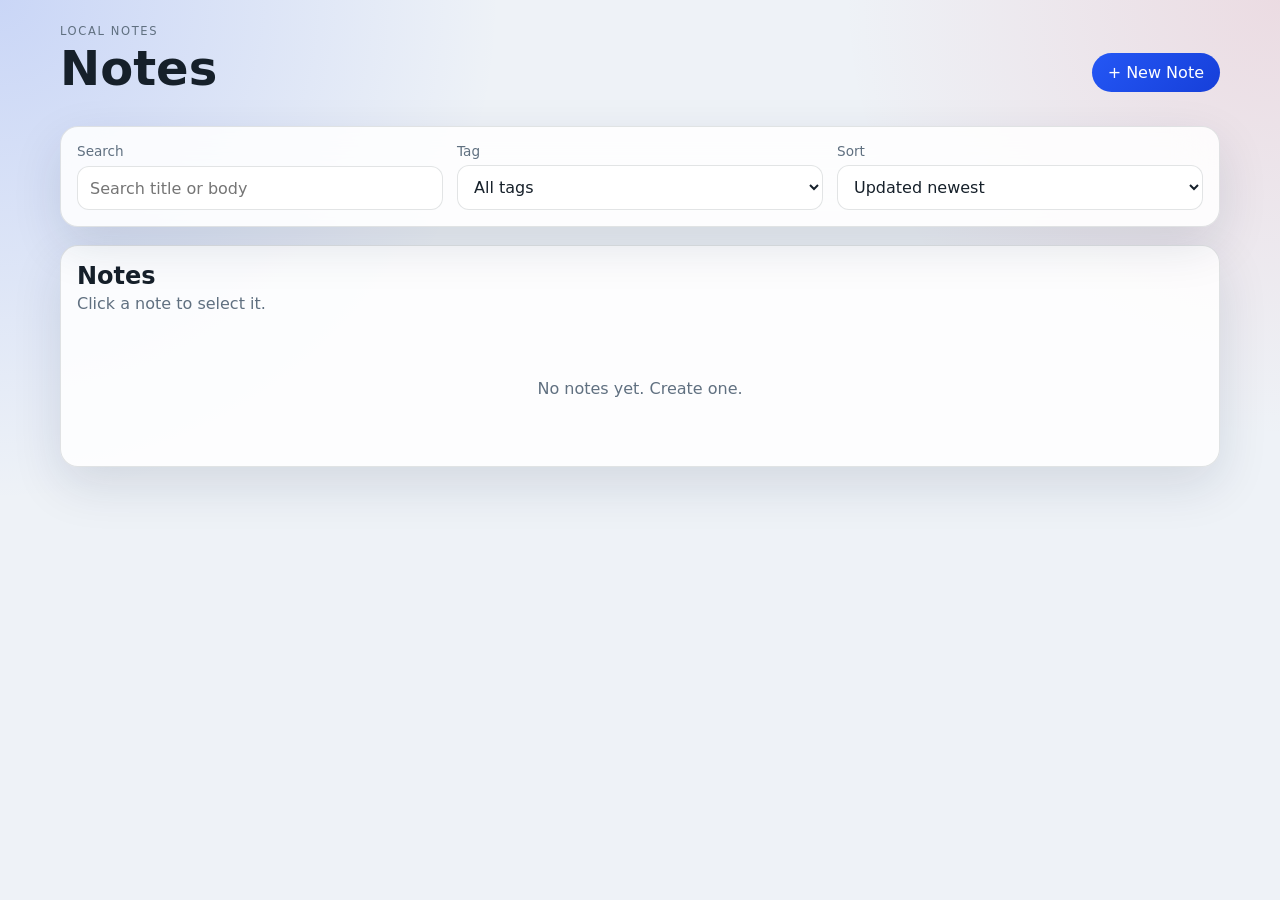
<file: docs/articles/can-ai-badger-reduce-local-coding-agent-token-usage/supporting-materials/raw/note-app-base/index.html>
<!DOCTYPE html>
<html lang="en">
<head>
  <meta charset="UTF-8">
  <meta name="viewport" content="width=device-width, initial-scale=1.0">
  <title>Notes App</title>
  <link rel="stylesheet" href="styles.css">
</head>
<body>
  <div class="app-shell">
    <header class="app-header">
      <div>
        <p class="eyebrow">Local Notes</p>
        <h1>Notes</h1>
      </div>
      <button id="addNoteBtn" class="btn btn-primary">+ New Note</button>
    </header>

    <section class="controls" aria-label="Note controls">
      <label class="control">
        <span>Search</span>
        <input type="text" id="searchInput" placeholder="Search title or body" aria-label="Search notes">
      </label>
      <label class="control">
        <span>Tag</span>
        <select id="tagFilter" aria-label="Filter notes by tag">
          <option value="all">All tags</option>
        </select>
      </label>
      <label class="control">
        <span>Sort</span>
        <select id="sortSelect" aria-label="Sort notes">
          <option value="updated-newest">Updated newest</option>
          <option value="updated-oldest">Updated oldest</option>
          <option value="title-az">Title A-Z</option>
        </select>
      </label>
    </section>

    <main class="app-main">
      <section class="notes-panel">
        <div class="panel-heading">
          <h2>Notes</h2>
          <p>Click a note to select it.</p>
        </div>
        <div id="notesContainer" class="notes-grid"></div>
      </section>
    </main>
  </div>

  <div id="noteModal" class="modal hidden" role="dialog" aria-labelledby="modalTitle" aria-modal="true">
    <div class="modal-backdrop"></div>
    <div class="modal-content">
      <div class="modal-header">
        <h2 id="modalTitle">New Note</h2>
        <button id="closeModalBtn" class="btn-close" aria-label="Close">&times;</button>
      </div>
      <div class="modal-body">
        <div class="field">
          <label for="noteTitle">Title</label>
          <input type="text" id="noteTitle" placeholder="Note title" maxlength="100">
        </div>
        <div class="field">
          <label for="noteTags">Tags</label>
          <input type="text" id="noteTags" placeholder="comma-separated tags">
        </div>
        <div class="field">
          <label for="noteBody">Body</label>
          <textarea id="noteBody" placeholder="Write your note here..." rows="6"></textarea>
        </div>
      </div>
      <div class="modal-footer">
        <button id="cancelBtn" class="btn btn-secondary">Cancel</button>
        <button id="saveBtn" class="btn btn-primary">Save</button>
      </div>
    </div>
  </div>

  <div id="deleteModal" class="modal hidden" role="dialog" aria-labelledby="deleteModalTitle" aria-modal="true">
    <div class="modal-backdrop"></div>
    <div class="modal-content modal-sm">
      <div class="modal-header">
        <h2 id="deleteModalTitle">Delete Note</h2>
      </div>
      <div class="modal-body">
        <p>Are you sure you want to delete this note?</p>
      </div>
      <div class="modal-footer">
        <button id="deleteCancelBtn" class="btn btn-secondary">Cancel</button>
        <button id="deleteConfirmBtn" class="btn btn-danger">Delete</button>
      </div>
    </div>
  </div>

  <script src="app.js"></script>
</body>
</html>
</file>
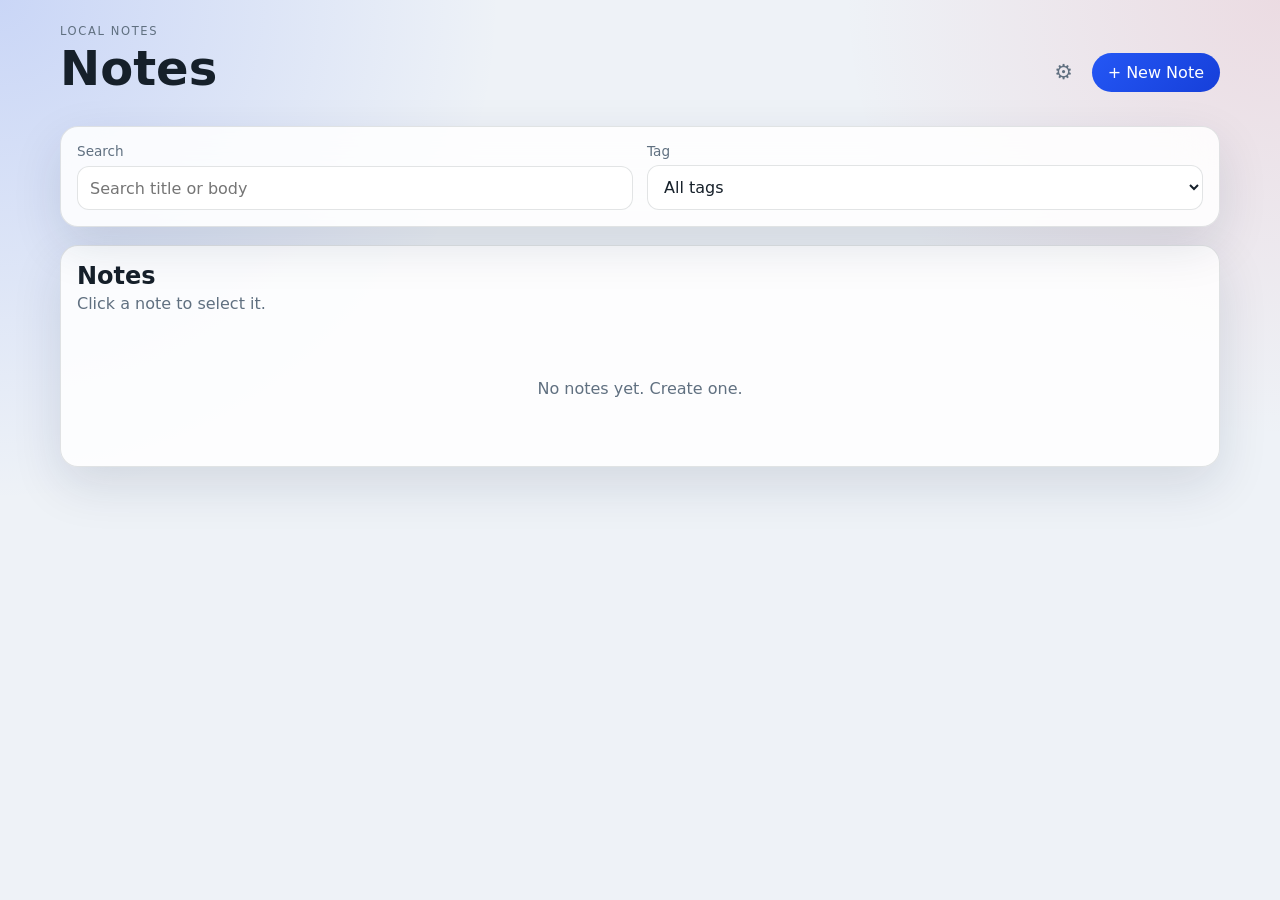
<file: docs/articles/can-ai-badger-reduce-local-coding-agent-token-usage/supporting-materials/raw/note-app-workflow-a/index.html>
<!DOCTYPE html>
<html lang="en">
<head>
  <meta charset="UTF-8">
  <meta name="viewport" content="width=device-width, initial-scale=1.0">
  <title>Notes App</title>
  <link rel="stylesheet" href="styles.css">
</head>
<body>
  <div class="app-shell">
    <header class="app-header">
      <div>
        <p class="eyebrow">Local Notes</p>
        <h1>Notes</h1>
      </div>
      <div class="header-actions">
        <button id="settingsBtn" class="btn-icon" aria-label="Settings" title="Settings">&#9881;</button>
        <button id="addNoteBtn" class="btn btn-primary">+ New Note</button>
      </div>
    </header>

    <section class="controls" aria-label="Note controls">
      <label class="control">
        <span>Search</span>
        <input type="text" id="searchInput" placeholder="Search title or body" aria-label="Search notes">
      </label>
      <label class="control">
        <span>Tag</span>
        <select id="tagFilter" aria-label="Filter notes by tag">
          <option value="all">All tags</option>
        </select>
      </label>
    </section>

    <main class="app-main">
      <section class="notes-panel">
        <div class="panel-heading">
          <h2>Notes</h2>
          <p>Click a note to select it.</p>
        </div>
        <div id="notesContainer" class="notes-grid"></div>
      </section>
    </main>
  </div>

  <div id="noteModal" class="modal hidden" role="dialog" aria-labelledby="modalTitle" aria-modal="true">
    <div class="modal-backdrop"></div>
    <div class="modal-content">
      <div class="modal-header">
        <h2 id="modalTitle">New Note</h2>
        <button id="closeModalBtn" class="btn-close" aria-label="Close">&times;</button>
      </div>
      <div class="modal-body">
        <div class="field">
          <label for="noteTitle">Title</label>
          <input type="text" id="noteTitle" placeholder="Note title" maxlength="100">
        </div>
        <div class="field">
          <label for="noteTags">Tags</label>
          <input type="text" id="noteTags" placeholder="comma-separated tags">
        </div>
        <div class="field">
          <label for="noteBody">Body</label>
          <textarea id="noteBody" placeholder="Write your note here..." rows="6"></textarea>
        </div>
      </div>
      <div class="modal-footer">
        <button id="cancelBtn" class="btn btn-secondary">Cancel</button>
        <button id="saveBtn" class="btn btn-primary">Save</button>
      </div>
    </div>
  </div>

  <div id="deleteModal" class="modal hidden" role="dialog" aria-labelledby="deleteModalTitle" aria-modal="true">
    <div class="modal-backdrop"></div>
    <div class="modal-content modal-sm">
      <div class="modal-header">
        <h2 id="deleteModalTitle">Delete Note</h2>
      </div>
      <div class="modal-body">
        <p>Are you sure you want to delete this note?</p>
      </div>
      <div class="modal-footer">
        <button id="deleteCancelBtn" class="btn btn-secondary">Cancel</button>
        <button id="deleteConfirmBtn" class="btn btn-danger">Delete</button>
      </div>
    </div>
  </div>

  <div id="settingsModal" class="modal hidden" role="dialog" aria-labelledby="settingsModalTitle" aria-modal="true">
    <div class="modal-backdrop"></div>
    <div class="modal-content modal-sm">
      <div class="modal-header">
        <h2 id="settingsModalTitle">Settings</h2>
        <button id="closeSettingsBtn" class="btn-close" aria-label="Close">&times;</button>
      </div>
      <div class="modal-body">
        <div class="settings-field">
          <label for="settingsTheme">Theme</label>
          <select id="settingsTheme">
            <option value="light">Light</option>
            <option value="dark">Dark</option>
            <option value="system">System</option>
          </select>
        </div>
        <div class="settings-field">
          <label for="settingsSort">Sort order</label>
          <select id="settingsSort">
            <option value="updated-newest">Updated newest</option>
            <option value="updated-oldest">Updated oldest</option>
            <option value="title-az">Title A-Z</option>
          </select>
        </div>
      </div>
    </div>
  </div>

  <script src="app.js"></script>
</body>
</html>
</file>
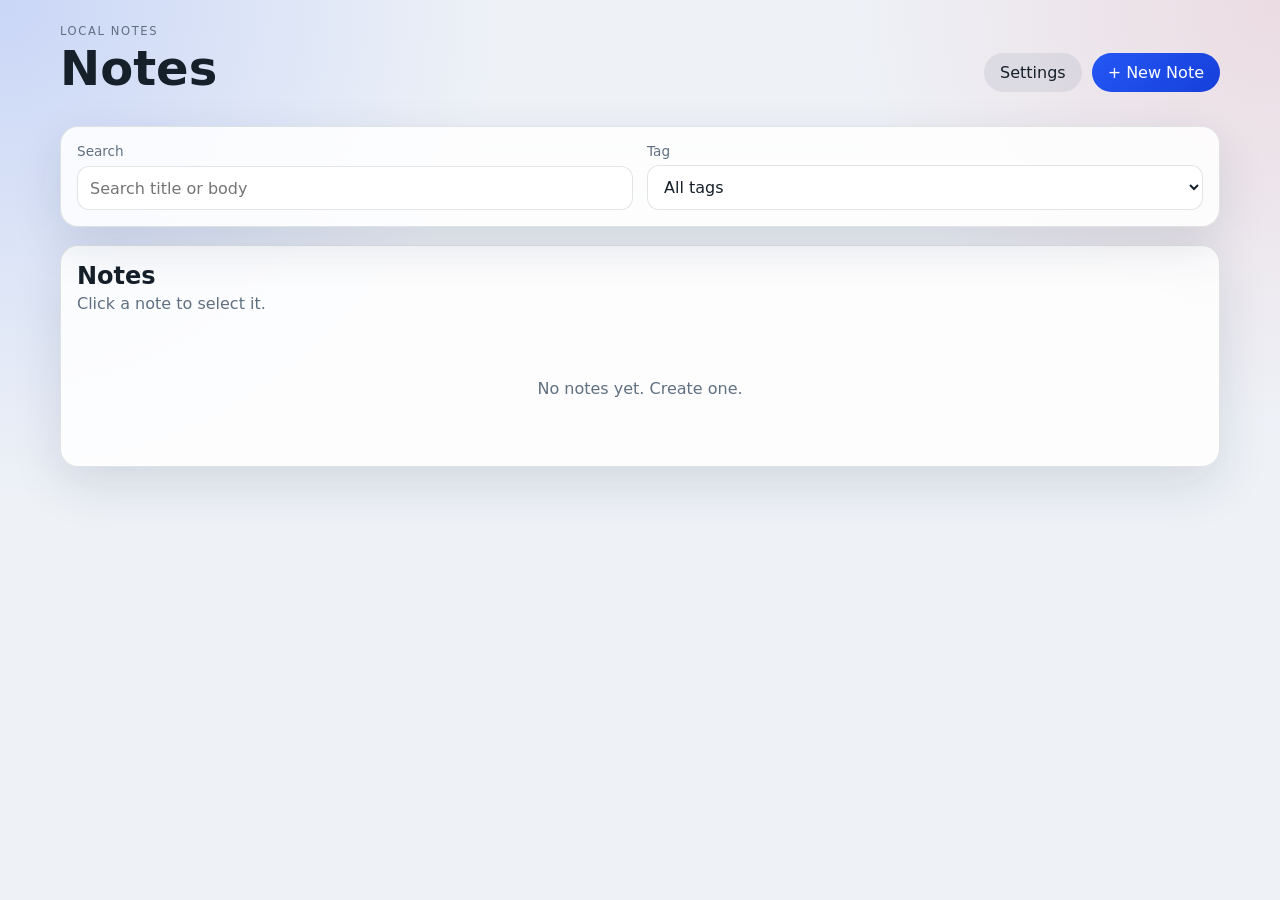
<file: docs/articles/can-ai-badger-reduce-local-coding-agent-token-usage/supporting-materials/raw/note-app-workflow-b/index.html>
<!DOCTYPE html>
<html lang="en">
<head>
  <meta charset="UTF-8">
  <meta name="viewport" content="width=device-width, initial-scale=1.0">
  <title>Notes App</title>
  <link rel="stylesheet" href="styles.css">
</head>
<body>
  <div class="app-shell">
    <header class="app-header">
      <div>
        <p class="eyebrow">Local Notes</p>
        <h1>Notes</h1>
      </div>
      <div class="header-actions">
        <button id="settingsBtn" class="btn btn-secondary" aria-haspopup="dialog" aria-controls="settingsModal">Settings</button>
        <button id="addNoteBtn" class="btn btn-primary">+ New Note</button>
      </div>
    </header>

    <section class="controls" aria-label="Note controls">
      <label class="control">
        <span>Search</span>
        <input type="text" id="searchInput" placeholder="Search title or body" aria-label="Search notes">
      </label>
      <label class="control">
        <span>Tag</span>
        <select id="tagFilter" aria-label="Filter notes by tag">
          <option value="all">All tags</option>
        </select>
      </label>
    </section>

    <main class="app-main">
      <section class="notes-panel">
        <div class="panel-heading">
          <h2>Notes</h2>
          <p>Click a note to select it.</p>
        </div>
        <div id="notesContainer" class="notes-grid"></div>
      </section>
    </main>
  </div>

  <div id="noteModal" class="modal hidden" role="dialog" aria-labelledby="modalTitle" aria-modal="true">
    <div class="modal-backdrop"></div>
    <div class="modal-content">
      <div class="modal-header">
        <h2 id="modalTitle">New Note</h2>
        <button id="closeModalBtn" class="btn-close" aria-label="Close">&times;</button>
      </div>
      <div class="modal-body">
        <div class="field">
          <label for="noteTitle">Title</label>
          <input type="text" id="noteTitle" placeholder="Note title" maxlength="100">
        </div>
        <div class="field">
          <label for="noteTags">Tags</label>
          <input type="text" id="noteTags" placeholder="comma-separated tags">
        </div>
        <div class="field">
          <label for="noteBody">Body</label>
          <textarea id="noteBody" placeholder="Write your note here..." rows="6"></textarea>
        </div>
      </div>
      <div class="modal-footer">
        <button id="cancelBtn" class="btn btn-secondary">Cancel</button>
        <button id="saveBtn" class="btn btn-primary">Save</button>
      </div>
    </div>
  </div>

  <div id="settingsModal" class="modal hidden" role="dialog" aria-modal="true" aria-labelledby="settingsModalTitle">
    <div class="modal-backdrop"></div>
    <div class="modal-content modal-sm">
      <div class="modal-header">
        <h2 id="settingsModalTitle">Settings</h2>
        <button id="closeSettingsBtn" class="btn-close" aria-label="Close">&times;</button>
      </div>
      <div class="modal-body">
        <fieldset class="settings-group">
          <legend>Theme</legend>
          <div class="radio-options">
            <label class="radio-option">
              <input type="radio" name="theme" value="system" checked>
              System
            </label>
            <label class="radio-option">
              <input type="radio" name="theme" value="light">
              Light
            </label>
            <label class="radio-option">
              <input type="radio" name="theme" value="dark">
              Dark
            </label>
          </div>
        </fieldset>
        <div class="settings-group">
          <label for="settingsSortSelect">Sort notes</label>
          <select id="settingsSortSelect" class="settings-select">
            <option value="updated-newest">Updated newest</option>
            <option value="updated-oldest">Updated oldest</option>
            <option value="title-az">Title A-Z</option>
          </select>
        </div>
      </div>
    </div>
  </div>

  <div id="deleteModal" class="modal hidden" role="dialog" aria-labelledby="deleteModalTitle" aria-modal="true">
    <div class="modal-backdrop"></div>
    <div class="modal-content modal-sm">
      <div class="modal-header">
        <h2 id="deleteModalTitle">Delete Note</h2>
      </div>
      <div class="modal-body">
        <p>Are you sure you want to delete this note?</p>
      </div>
      <div class="modal-footer">
        <button id="deleteCancelBtn" class="btn btn-secondary">Cancel</button>
        <button id="deleteConfirmBtn" class="btn btn-danger">Delete</button>
      </div>
    </div>
  </div>

  <script src="app.js"></script>
</body>
</html>
</file>
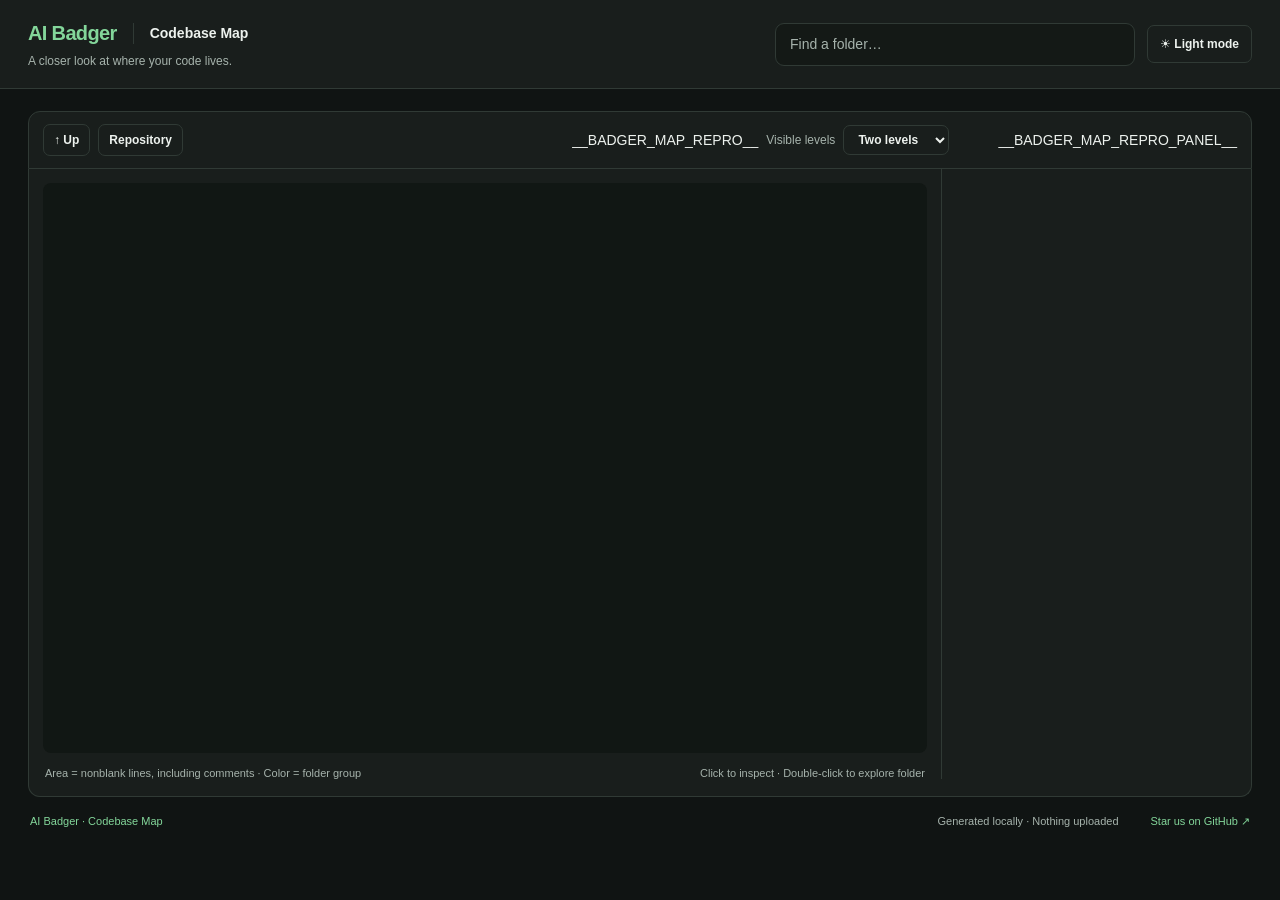
<file: internal/codemap/page.html>
<!doctype html>
<html lang="en" data-theme="dark">
<head>
<meta charset="utf-8">
<meta name="viewport" content="width=device-width, initial-scale=1">
<title>AI Badger · Codebase Map</title>
<style>
:root {
  color-scheme:dark;
  --font-ui: "Inter", "SF Pro Text", -apple-system, BlinkMacSystemFont, "Segoe UI", sans-serif;
  --font-heading: "Inter", "SF Pro Display", -apple-system, BlinkMacSystemFont, "Segoe UI", sans-serif;
  --font-code: "SFMono-Regular", Consolas, "Liberation Mono", monospace;
  --bg:#101413; --panel:#191e1c; --text:#edf2ee; --muted:#a6b3ac;
  --line:#303a35; --accent:#83d69a; --soft:#23372b; --input:#141916;
  --map:#111714; --tile-border:#111714; --tile-light:32%;
  --direct:#35483f; --direct-stripe:#3b4e45; --selection:#83e497;
  --button:#64c879; --button-text:#0c2011; --button-hover:#7bda8e;
  --language-light:64%;
  --shadow:#00000040; --tooltip:#222c25;
}
:root[data-theme="light"] {
  color-scheme:light;
  --bg:#f5f6f8; --panel:#fff; --text:#202b3b; --muted:#687587;
  --line:#e3e7ed; --accent:#226955; --soft:#edf5f1; --input:#f8f9fb;
  --map:#edf0f3; --tile-border:#fff; --tile-light:37%;
  --direct:#52675b; --direct-stripe:#586d61; --selection:#b8ffcc;
  --button:#286b57; --button-text:#fff; --button-hover:#1e5545;
  --language-light:43%;
  --shadow:#202b3b18; --tooltip:#202b3b;
}
* { box-sizing:border-box; }
html,body { margin:0; height:100%; }
body { background:var(--bg); color:var(--text); font:14px/1.5 var(--font-ui); -webkit-font-smoothing:antialiased; }
button,input,select { font:inherit; }
h1,h2,.brand { font-family:var(--font-heading); font-weight:650; }
::selection { background:var(--accent); color:var(--bg); }
#search::placeholder { color:var(--muted); opacity:1; }
.folder-path,.file-name,.child-name,.crumb { font-family:var(--font-code); }
.summary strong,.tile-lines,#repository-stats { font-variant-numeric:tabular-nums; }
.control,.focus-button,.crumb,.search-result,.child-row { transition:background-color 120ms ease,color 120ms ease,border-color 120ms ease; }
@media(prefers-reduced-motion:reduce) { *,*::before,*::after { transition:none !important; } }
button { cursor:pointer; }
button:disabled { opacity:.4; cursor:default; }
button:focus-visible,input:focus-visible,select:focus-visible,.tile:focus-visible { outline:3px solid var(--accent); outline-offset:3px; }
header { padding:18px 28px; display:flex; align-items:center; justify-content:space-between; gap:24px; background:var(--panel); border-bottom:1px solid var(--line); }
.brand { color:var(--accent); font-size:20px; font-weight:700; letter-spacing:-.65px; text-decoration:none; }
.brand:hover { text-decoration:underline; text-underline-offset:4px; }
.brand:focus-visible { outline:2px solid var(--accent); outline-offset:4px; border-radius:2px; }
.brand-line { display:flex; flex-wrap:wrap; align-items:center; gap:10px 16px; }
.feature-name { padding-left:16px; border-left:1px solid var(--line); font-size:14px; font-weight:550; color:var(--text); }
.page-footer { display:flex; flex-wrap:wrap; justify-content:space-between; gap:8px 20px; padding:16px 2px 0; font-size:11px; color:var(--muted); }
.footer-brand { color:var(--accent); }
.page-footer a { color:var(--accent); text-decoration:none; }
.page-footer a:hover { text-decoration:underline; text-underline-offset:3px; }
.page-footer a:focus-visible { outline:2px solid var(--accent); outline-offset:3px; }
.footer-links { display:flex; flex-wrap:wrap; align-items:center; gap:8px 16px; }
.subtitle { color:var(--muted); font-size:12px; margin-top:4px; }
.header-actions { display:flex; align-items:center; gap:12px; }
#theme-toggle { padding:9px 12px; }
.search { position:relative; width:min(360px,40vw); }
#search { width:100%; border:1px solid var(--line); border-radius:9px; padding:10px 14px; background:var(--input); color:var(--text); }
#search-results { position:absolute; top:48px; left:0; right:0; z-index:200; background:var(--panel); border:1px solid var(--line); border-radius:10px; box-shadow:0 12px 36px var(--shadow); max-height:320px; overflow:auto; }
#search-results:empty { display:none; }
.search-result { color:var(--text); display:block; width:100%; text-align:left; padding:10px 14px; border:0; background:var(--panel); overflow-wrap:anywhere; }
.search-result:hover { background:var(--soft); }
.search-result small { display:block; color:var(--muted); }
.workspace { padding:22px 28px 26px; }
.toolbar { display:flex; flex-wrap:wrap; align-items:center; gap:8px; padding:12px 14px; background:var(--panel); border:1px solid var(--line); border-radius:12px 12px 0 0; }
.control { font-size:12px; font-weight:550; border:1px solid var(--line); border-radius:7px; padding:6px 10px; color:var(--text); background:var(--panel); white-space:nowrap; }
.control:hover:enabled { background:var(--soft); }
#crumbs { display:flex; align-items:center; gap:4px; flex:1; min-width:0; overflow:auto; }
.crumb { font-size:12px; border:0; border-radius:5px; padding:5px 7px; color:var(--muted); background:transparent; white-space:nowrap; }
.crumb:hover,.crumb:last-child { color:var(--accent); background:var(--soft); }
.sep { color:var(--muted); }
#repository-stats { flex:0 1 auto; min-width:0; max-width:100%; color:var(--muted); white-space:normal; overflow-wrap:anywhere; margin-left:12px; padding-left:20px; border-left:1px solid var(--line); text-align:right; }
.repository-loc { display:block; color:var(--accent); line-height:1.15; }
.repository-loc strong { font-family:var(--font-heading); font-size:28px; font-weight:700; letter-spacing:-.8px; }
.repository-loc .loc-unit { font-size:12px; font-weight:650; letter-spacing:.06em; margin-left:5px; }
.repository-counts { display:block; margin-top:4px; font-size:11px; }
.depth-label { color:var(--muted); font-size:12px; white-space:nowrap; }
main { display:grid; grid-template-columns:minmax(0,1fr) 310px; background:var(--panel); border:1px solid var(--line); border-top:0; border-radius:0 0 12px 12px; overflow:hidden; }
#map-wrap { min-width:0; padding:14px; display:flex; flex-direction:column; }
#map { position:relative; width:100%; height:max(440px,calc(100vh - 330px)); overflow:hidden; background:var(--map); border-radius:8px; }
.leaf-view { height:100%; display:grid; justify-items:center; align-items:safe center; padding:28px; background:linear-gradient(145deg,var(--soft),var(--map)); overflow:auto; }
.file-row { display:grid; grid-template-columns:minmax(0,1fr) auto; gap:12px; padding:7px 0; border-bottom:1px solid var(--line); font-size:12px; }
.file-name { font-size:11px; line-height:1.7; overflow-wrap:anywhere; }
.file-count { color:var(--muted); font-size:11px; margin:10px 0; }
.file-list .control { margin:4px 0; }
.leaf-card { width:min(100%,440px); padding:28px; border:1px solid var(--line); border-radius:14px; background:var(--panel); box-shadow:0 8px 30px var(--shadow); }
.leaf-card h2 { margin:8px 0; font-size:28px; letter-spacing:-.7px; overflow-wrap:anywhere; }
.leaf-card p { color:var(--muted); font-size:13px; }
.leaf-card .control { margin-top:8px; }
.map-caption { display:flex; flex-wrap:wrap; gap:8px 20px; color:var(--muted); font-size:11px; padding:12px 2px 0; }
.map-caption[hidden] { display:none; }
.map-caption span:first-child { margin-right:auto; }
.tile { position:absolute; overflow:hidden; border:2px solid var(--tile-border); border-radius:4px; cursor:pointer; color:white; background:hsl(var(--tile-hue) 24% calc(var(--tile-light) - var(--tile-depth))); transition:filter 100ms ease; }
.tile:hover { filter:brightness(1.12); }
.tile:focus-visible { outline:3px solid var(--selection); outline-offset:-3px; }
.tile.depth-0 { border-radius:6px; }
.tile.parent > .tile-label { background:#00000016; }
.tile.selected { outline:3px solid var(--selection); outline-offset:-3px; }
.tile.direct { cursor:pointer; background:repeating-linear-gradient(135deg,var(--direct),var(--direct) 8px,var(--direct-stripe) 8px,var(--direct-stripe) 9px) !important; }
.tile-label { position:absolute; top:0; left:0; right:0; padding:6px 9px; pointer-events:none; overflow:hidden; }
.tile-name { display:block; font-family:var(--font-code); font-size:13px; line-height:18px; font-weight:600; white-space:nowrap; overflow:hidden; text-overflow:ellipsis; }
.tile-languages { display:flex; align-items:center; gap:4px; margin-top:3px; overflow:hidden; white-space:nowrap; }
.language-chip { display:block; min-width:0; padding:1px 5px; border-radius:4px; font-size:10px; line-height:16px; color:#f5f7f6; background:transparent; border:1px solid hsl(var(--language-hue) var(--language-saturation) 72% / .45); overflow:hidden; text-overflow:ellipsis; }
.language-more { flex-shrink:0; font-size:10px; line-height:18px; color:#ffffffcf; }
.tile-lines { display:block; color:#ffffffdf; font-size:11px; line-height:15px; }
.tile.spacious > .tile-label { padding:18px 20px; }
.tile.spacious .tile-name { font-size:18px; line-height:26px; }
.tile.spacious .tile-lines { margin-top:10px; font-size:14px; line-height:22px; white-space:normal; }
.tile-share { display:block; margin-top:3px; color:#ffffffdf; font-size:13px; line-height:20px; }
.tile.spacious .tile-languages { margin-top:12px; }
.tile.spacious .language-chip { font-size:12px; }
.tile.has-explore .tile-name { padding-right:72px; }
.tile-explore { position:absolute; z-index:2; padding:3px 5px; border:0; border-radius:3px; background:transparent; color:white; font:inherit; font-size:11px; line-height:18px; text-decoration:underline; text-underline-offset:3px; cursor:pointer; }
.tile-explore:hover { background:#ffffff18; }
.tile-explore:focus-visible { outline:2px solid var(--selection); outline-offset:1px; }
.tile.tiny .tile-label { display:none; }
#details { min-width:0; padding:22px; border-left:1px solid var(--line); max-height:max(490px,calc(100vh - 290px)); overflow:auto; }
.eyebrow { color:var(--muted); font-size:10px; font-weight:700; letter-spacing:1.4px; text-transform:uppercase; }
#details h2 { margin:7px 0 4px; font-size:22px; letter-spacing:-.6px; overflow-wrap:anywhere; }
.folder-path { font-size:11px; color:var(--muted); overflow-wrap:anywhere; margin-bottom:18px; }
.summary { display:grid; grid-template-columns:1fr 1fr; gap:10px; margin-bottom:12px; }
.summary div { border:0; border-radius:6px; padding:12px 0; background:transparent; color:var(--muted); font-size:11px; }
.summary strong { display:block; color:var(--text); font-size:24px; font-weight:600; letter-spacing:-.7px; }
.share { font-size:12px; color:var(--muted); margin:0 0 16px; }
.focus-button { width:100%; border:0; border-radius:8px; padding:10px; background:var(--button); color:var(--button-text); font-weight:600; }
.focus-button:hover:enabled { background:var(--button-hover); }
.section-title { margin:26px 0 10px; font-size:12px; font-weight:700; }
.stat-row { padding:8px 0; }
.stat-heading { display:flex; justify-content:space-between; gap:10px; font-size:12px; }
.stat-value,.child-value { color:var(--muted); font-variant-numeric:tabular-nums; white-space:nowrap; }
.bar { height:4px; background:var(--map); border-radius:4px; margin-top:7px; overflow:hidden; }
.bar span { display:block; height:100%; background:hsl(var(--language-hue, 160) var(--language-saturation, 0%) var(--language-light)); border-radius:4px; }
.child-row { display:grid; grid-template-columns:minmax(0,1fr) auto; gap:10px; width:100%; text-align:left; padding:10px 0; border:0; border-top:1px solid var(--line); background:transparent; color:var(--text); font-size:12px; }
.child-row:hover { color:var(--accent); background:var(--soft); }
.child-name { overflow:hidden; text-overflow:ellipsis; white-space:nowrap; }
.substat { display:block; color:var(--muted); font-size:11px; font-weight:400; }
#tooltip { position:fixed; z-index:100; display:none; max-width:320px; padding:10px 13px; border-radius:8px; color:white; background:var(--tooltip); box-shadow:0 5px 20px var(--shadow); pointer-events:none; font-size:12px; overflow-wrap:anywhere; }
.folder-heading { display:flex; align-items:center; gap:8px; }
.folder-heading h2 { min-width:0; }
.copy-path { display:inline-flex; align-items:center; justify-content:center; flex-shrink:0; width:30px; height:30px; padding:6px; border:0; background:transparent; color:var(--muted); }
.copy-path:hover { color:var(--accent); }
.copy-status:empty { display:none; }
.badger-help { margin-top:20px; border-top:1px solid var(--line); padding-top:16px; font-size:12px; }
.badger-help summary { cursor:pointer; font-weight:600; }
.badger-help p,.badger-help ol { color:var(--muted); }
.badger-help ol { padding-left:20px; }
.badger-help li { margin:6px 0; }
.badger-help a { color:var(--accent); }
.copy-fragment { margin:12px 0; }
.copy-fragment label { display:block; margin-bottom:6px; font-weight:600; }
.copy-fragment textarea,.copy-fallback { display:block; width:100%; resize:vertical; border:1px solid var(--line); border-radius:6px; padding:9px; background:var(--input); color:var(--text); font:12px/1.6 var(--font-code); margin-bottom:6px; }
.copy-status { color:var(--muted); font-size:11px; min-height:1.5em; margin-top:6px; }
summary:focus-visible,textarea:focus-visible { outline:3px solid var(--accent); outline-offset:3px; }
.empty { padding:12px; color:var(--muted); font-size:12px; }
@media(max-width:1100px) { .toolbar { flex-wrap:wrap; } #repository-stats { order:3; flex-basis:100%; margin:4px 0 0; padding:12px 0 0; border-left:0; border-top:1px solid var(--line); text-align:left; } }
@media(max-width:900px) { header { padding:16px; } .workspace { padding:16px; } main { grid-template-columns:minmax(0,1fr) 270px; } .depth-label { display:none; } }
@media(max-width:680px) { header { align-items:stretch; flex-direction:column; gap:12px; } .header-actions { gap:8px; } .search { width:auto; flex:1; min-width:0; } .toolbar { flex-wrap:wrap; } #crumbs { order:2; flex-basis:100%; } main { grid-template-columns:1fr; } #map { height:55vh; min-height:320px; } #details { border-left:0; border-top:1px solid var(--line); max-height:none; } }
.regeneration-toggle { flex:0 0 auto; padding-left:5px; }
#regeneration-arrow { display:inline-block; width:12px; margin-right:4px; font-size:18px; line-height:1; vertical-align:middle; text-align:center; }
.exclusion-notice { display:inline-flex; align-items:center; justify-content:center; width:14px; height:14px; margin-right:5px; border:1px solid currentColor; border-radius:50%; font-size:10px; font-weight:700; }
.regeneration-panel { order:4; flex:1 0 100%; min-width:0; padding-top:10px; border-top:1px solid var(--line); font-size:12px; }
.regeneration-panel p { color:var(--muted); }
.regeneration-panel textarea { width:100%; min-height:72px; margin:8px 0; }
</style>
</head>
<body>
<header>
  <div><div class="brand-line"><a class="brand" href="https://pvrlabs.xyz/aibadger" target="_blank" rel="noopener noreferrer">AI Badger</a><div class="feature-name">Codebase Map</div></div><div class="subtitle">A closer look at where your code lives.</div></div>
  <div class="header-actions"><div class="search"><input id="search" type="search" placeholder="Find a folder…" aria-label="Find a folder" autocomplete="off" aria-controls="search-results"><div id="search-results" aria-label="Matching folders"></div></div><button id="theme-toggle" class="control" type="button" aria-label="Switch to light mode">☀ Light mode</button></div>
</header>
<div class="workspace">
  <div class="toolbar">
    <button id="up" class="control" title="Go to parent folder">↑ Up</button>
    <button id="reset" class="control" title="Return to the repository root">Repository</button>
    <nav id="crumbs" aria-label="Focused directory"></nav>
    __BADGER_MAP_REPRO__
    <label class="depth-label" for="depth">Visible levels</label><select id="depth" class="control" aria-label="Visible levels"><option value="1">One level</option><option value="2" selected>Two levels</option><option value="4">Four levels</option></select>
    <div id="repository-stats" aria-label="Repository totals"></div>
    __BADGER_MAP_REPRO_PANEL__
  </div>
  <main>
    <section id="map-wrap"><div id="map" aria-label="Directory treemap"></div><div class="map-caption"><span id="area-caption">Area = nonblank lines, including comments · Color = folder group</span><span>Click to inspect · Double-click to explore folder</span></div></section>
    <aside id="details" aria-label="Folder details"></aside>
  </main>
  <footer class="page-footer"><span class="footer-brand"><a href="https://pvrlabs.xyz/aibadger" target="_blank" rel="noopener noreferrer">AI Badger</a> · Codebase Map</span><span class="footer-links"><span>Generated locally · Nothing uploaded</span><span id="generator-version"></span><a href="https://github.com/PVRLabs/aibadger" target="_blank" rel="noopener noreferrer">Star us on GitHub ↗</a></span></footer>
</div>
<div id="tooltip"></div>
<script id="map-data" type="application/json">__BADGER_MAP_DATA__</script>
<script>
(() => {
  "use strict";
  const themeToggle = document.getElementById("theme-toggle");
  themeToggle.addEventListener("click", () => {
    const isDark = document.documentElement.dataset.theme === "dark";
    document.documentElement.dataset.theme = isDark ? "light" : "dark";
    themeToggle.textContent = isDark ? "☾ Dark mode" : "☀ Light mode";
    themeToggle.setAttribute("aria-label", isDark ? "Switch to dark mode" : "Switch to light mode");
  });
  const root = JSON.parse(document.getElementById("map-data").textContent);
  const map = document.getElementById("map");
  const details = document.getElementById("details");
  const crumbs = document.getElementById("crumbs");
  const tooltip = document.getElementById("tooltip");
  const byPath = new Map();
  const parents = new Map();
  const visibleTiles = new Map();
  let focus = root;
  let selected = root;
  let resizeTimer;

  function index(node, parent) {
    byPath.set(node.path, node);
    if (parent) parents.set(node.path, parent);
    node.children.forEach(child => index(child, node));
  }
  index(root, null);

  function formatNumber(value) { return new Intl.NumberFormat().format(value); }
  function compactLOC(value) {
    return new Intl.NumberFormat("en", {notation: "compact", maximumFractionDigits: 1}).format(value);
  }
  function compact(value) {
    if (value >= 1000000) return (value / 1000000).toFixed(value >= 10000000 ? 0 : 1).replace(/\.0$/, "") + "m";
    if (value >= 1000) return (value / 1000).toFixed(value >= 10000 ? 0 : 1).replace(/\.0$/, "") + "k";
    return String(value);
  }
  function escapeHTML(value) {
    return String(value).replace(/[&<>"']/g, char => ({"&":"&amp;","<":"&lt;",">":"&gt;",'"':"&quot;","'":"&#39;"})[char]);
  }
  function hueFor(value) {
    let hash = 0;
    for (let i = 0; i < value.length; i++) hash = ((hash << 5) - hash + value.charCodeAt(i)) | 0;
    return [158, 204, 230, 270, 24, 185][Math.abs(hash) % 6];
  }

  // Anchor colors to repository branches so drilling down preserves identity.
  function branchHue(node) {
    let branch = node;
    while (parents.has(branch.path) && parents.get(branch.path) !== root) {
      branch = parents.get(branch.path);
    }
    const index = root.children.indexOf(branch);
    return index < 0 ? hueFor(node.path) : [158, 204, 270, 24, 185, 230][index % 6];
  }

  function directLanguages(node) {
    return node.directLanguages || {};
  }
  function languageNames(node) {
    return Object.entries(node.languages || {}).filter(([, stat]) => stat.lines > 0)
      .sort((a, b) => b[1].lines - a[1].lines || a[0].localeCompare(b[0])).map(([name]) => name);
  }
  function showTileLanguages(node, box) {
    return box.w >= 140 && box.h >= 76 && languageNames(node).length > 0;
  }
  function childItems(node) {
    const items = node.children.map(child => ({node: child, value: child.lines, direct: false}));
    if (node.directLines > 0) {
      items.push({
        node: {name: "Files in this folder", path: node.path + "::direct", lines: node.directLines, files: node.directFiles, owner: node, languages: directLanguages(node)},
        value: node.directLines,
        direct: true
      });
    }
    return items.filter(item => item.value > 0).sort((a, b) => b.value - a.value);
  }

  function worst(row, side) {
    if (!row.length) return Infinity;
    const sum = row.reduce((total, item) => total + item.area, 0);
    const max = Math.max(...row.map(item => item.area));
    const min = Math.min(...row.map(item => item.area));
    return Math.max((side * side * max) / (sum * sum), (sum * sum) / (side * side * min));
  }

  function squarify(items, box) {
    if (!items.length || box.w <= 0 || box.h <= 0) return [];
    const total = items.reduce((sum, item) => sum + item.value, 0);
    const scaled = items.map(item => ({...item, area: item.value / total * box.w * box.h}));
    const result = [];
    let remaining = scaled.slice();
    let x = box.x, y = box.y, w = box.w, h = box.h;

    while (remaining.length) {
      let row = [];
      const side = Math.min(w, h);
      while (remaining.length) {
        const candidate = row.concat(remaining[0]);
        if (row.length && worst(candidate, side) > worst(row, side)) break;
        row = candidate;
        remaining.shift();
      }
      const area = row.reduce((sum, item) => sum + item.area, 0);
      if (w >= h) {
        const rowWidth = h ? area / h : 0;
        let rowY = y;
        row.forEach(item => {
          const itemHeight = rowWidth ? item.area / rowWidth : 0;
          result.push({...item, box: {x, y: rowY, w: rowWidth, h: itemHeight}});
          rowY += itemHeight;
        });
        x += rowWidth;
        w -= rowWidth;
      } else {
        const rowHeight = w ? area / w : 0;
        let rowX = x;
        row.forEach(item => {
          const itemWidth = rowHeight ? item.area / rowHeight : 0;
          result.push({...item, box: {x: rowX, y, w: itemWidth, h: rowHeight}});
          rowX += itemWidth;
        });
        y += rowHeight;
        h -= rowHeight;
      }
    }
    return result;
  }

  function tileKey(node) {
    return JSON.stringify([node.owner ? node.owner.path : node.path, Boolean(node.owner)]);
  }
  function spaciousTileSummary(node) {
    return '<span class="tile-lines">' + formatNumber(node.lines) + ' nonblank lines · ' + formatNumber(node.files) + ' files</span>' +
      '<span class="tile-share">' + percent(node.lines, focus.lines) + ' of lines in this view</span>' + languageChips(node, true);
  }
  function makeTile(item, box, depth, hue) {
    const tile = document.createElement("div");
    tile.className = "tile depth-" + depth + (item.direct ? " direct" : "");
    if (tileKey(selected) === tileKey(item.node)) tile.classList.add("selected");
    if (box.w < 64 || box.h < 30) tile.classList.add("tiny");
    tile.style.left = box.x + "px";
    tile.style.top = box.y + "px";
    tile.style.width = Math.max(0, box.w) + "px";
    tile.style.height = Math.max(0, box.h) + "px";
    if (!item.direct) {
      tile.style.setProperty("--tile-hue", hue);
      tile.style.setProperty("--tile-depth", Math.min(9, depth * 3) + "%");
    }
    const spacious = depth === 0 && box.w >= 300 && box.h >= 200 &&
      (item.direct || item.node.children.length === 0);
    if (spacious) tile.classList.add("spacious");
    if (box.w >= 64 && box.h >= 30) {
      tile.innerHTML = '<div class="tile-label"><span class="tile-name">' + escapeHTML(item.node.name) + '</span>' + (spacious ? spaciousTileSummary(item.node) : (box.w >= 90 && box.h >= 48 ? '<span class="tile-lines">' + compact(item.node.lines) + ' lines</span>' : '') + (showTileLanguages(item.node, box) ? languageChips(item.node) : '')) + '</div>';
    }
    tile.addEventListener("mousemove", event => showTooltip(event, item.node));
    tile.addEventListener("mouseleave", hideTooltip);
    {
      tile.tabIndex = 0;
      tile.setAttribute("role", "button");
      tile.setAttribute("aria-label", (item.direct ? item.node.owner.path + ": Files in this folder" : item.node.path) + ", " + formatNumber(item.node.lines) + (item.direct ? " lines. Enter to inspect files." : " lines. Enter to inspect; Shift Enter to explore."));
      tile.addEventListener("keydown", event => {
        if (event.key === "Enter" || event.key === " ") {
          event.preventDefault();
          if (event.shiftKey && !item.direct) focusOn(item.node); else selectNode(item.node);
        }
      });
      visibleTiles.set(tileKey(item.node), tile);
      tile.addEventListener("click", event => {
        event.stopPropagation();
        selectNode(item.node);
      });
      tile.addEventListener("dblclick", event => {
        event.stopPropagation();
        if (!item.direct) focusOn(item.node);
      });
    }
    map.appendChild(tile);
    if (!item.direct && box.w >= 180 && box.h >= 70) {
      tile.classList.add("has-explore");
      const explore = document.createElement("button");
      explore.className = "tile-explore";
      explore.type = "button";
      explore.textContent = "Explore →";
      explore.setAttribute("aria-label", "Explore folder " + item.node.path);
      explore.style.left = (box.x + box.w - 76) + "px";
      explore.style.top = (box.y + (spacious ? 18 : 6)) + "px";
      explore.addEventListener("click", event => {
        event.stopPropagation();
        hideTooltip();
        focusOn(item.node);
      });
      map.appendChild(explore);
    }
    return tile;
  }

  function renderChildren(node, box, depth, inheritedHue) {
    if (depth >= Number(document.getElementById("depth").value) || box.w < 30 || box.h < 24) return;
    const layouts = squarify(childItems(node), box);
    layouts.forEach(item => {
      const hue = depth === 0 && !item.direct ? branchHue(item.node) : inheritedHue;
      const tile = makeTile(item, item.box, depth, hue);
      const hasContents = !item.direct && item.node.children.length > 0;
      const minimumWidth = depth === 0 ? 130 : 155;
      const minimumHeight = depth === 0 ? 82 : 96;
      const hasUsefulInterior = item.box.w >= minimumWidth &&
        item.box.h >= minimumHeight &&
        item.box.w * item.box.h >= 16000;
      if (hasContents && hasUsefulInterior && depth + 1 < Number(document.getElementById("depth").value)) {
        tile.classList.add("parent");
        const inset = 5;
        const header = showTileLanguages(item.node, item.box) ? 68 : 44;
        const inner = {
          x: item.box.x + inset,
          y: item.box.y + header,
          w: Math.max(0, item.box.w - inset * 2),
          h: Math.max(0, item.box.h - header - inset)
        };
        renderChildren(item.node, inner, depth + 1, hue);
      }
    });
  }

  function showTooltip(event, node) {
    tooltip.innerHTML = '<strong>' + escapeHTML(node.owner ? "Files in this folder" : node.path) + '</strong><br>' + compact(node.lines) + ' lines · ' + formatNumber(node.files) + ' files' + (languageNames(node).length ? '<br>' + escapeHTML(languageNames(node).join(' · ')) : '');
    tooltip.style.display = "block";
    const left = Math.min(window.innerWidth - tooltip.offsetWidth - 10, event.clientX + 12);
    const top = Math.min(window.innerHeight - tooltip.offsetHeight - 10, event.clientY + 12);
    tooltip.style.left = Math.max(8, left) + "px";
    tooltip.style.top = Math.max(8, top) + "px";
  }
  function hideTooltip() { tooltip.style.display = "none"; }

  function fileListHTML(node, limit) {
    const files = (node.fileList || []).slice(0, limit);
    const heading = '<div class="section-title">Files in this folder <span class="substat">' + formatNumber(node.directFiles) + ' direct files · Largest first</span></div>';
    if (!Array.isArray(node.fileList)) return heading + '<p class="file-count">File names aren’t available in this saved map. Regenerate it to include file details.</p>';
    const rows = files.map(file => '<div class="file-row"><span class="file-name">' + escapeHTML(file.name) + '</span><span class="stat-value">' + formatNumber(file.lines) + ' lines</span></div>').join("");
    return heading + rows + '<p class="file-count">Showing ' + formatNumber(files.length) + ' of ' + formatNumber(node.directFiles) + ' files</p>' +
      (node.fileList.length > 20 ? '<button type="button" class="control file-more">' + (limit === 20 ? 'Show more (up to 50)' : 'Show fewer') + '</button>' : '');
  }
  function renderFileList(host, node, limit = 20) {
    host.innerHTML = fileListHTML(node, limit);
    host.querySelector(".file-more")?.addEventListener("click", () => {
      renderFileList(host, node, limit === 20 ? 50 : 20);
      host.querySelector(".file-more")?.focus({preventScroll:true});
    });
  }
  function languageStyle(name) {
    // Muted language identities; folder colors remain independent.
    const hues = {
      Go:185, Java:25, Kotlin:275, JavaScript:48, TypeScript:215,
      Python:205, Rust:18, C:225, "C++":240, "C/C++":232, "C#":285,
      Swift:15, "Objective-C":210, "Objective-C++":230,
      Ruby:350, PHP:250, Dart:190, Scala:355, Shell:140,
      SQL:40, HTML:12, CSS:260, SCSS:325, Sass:325,
      Vue:155, Svelte:20, Markdown:210, Lua:235, R:220,
      Perl:195, Elixir:280, Erlang:335, Haskell:270,
      Clojure:135, ClojureScript:150, Groovy:200,
      "F#":200, "Visual Basic":255, Zig:40, Solidity:220,
      Terraform:265, "Protocol Buffers":165,
      COBOL:45, Ada:150, JCL:30, SystemVerilog:195, VHDL:225,
      Fortran:275, "PL/I":310, RPG:350, "IBM CL":175, ABAP:205,
      JSON:50, YAML:345, TOML:15, XML:35, INI:130,
      Blade:10, Twig:110, Jinja:20, PowerShell:215, Batch:90,
      Dockerfile:200, Makefile:65, Just:35, CMake:150, Astro:280, GraphQL:315,
      Config:160, Properties:80
    };
    const known = Object.prototype.hasOwnProperty.call(hues, name);
    return '--language-hue:' + (known ? hues[name] : 160) + ';--language-saturation:' + (known ? '36%' : '0%');
  }
  function languageChips(node, showPercentages = false) {
    const names = languageNames(node);
    return '<span class="tile-languages">' + names.slice(0, 2).map(name =>
      '<span class="language-chip" style="' + languageStyle(name) + '">' + escapeHTML(name) + (showPercentages ? ' ' + percent(node.languages[name].lines, node.lines) : '') + '</span>'
    ).join("") + (names.length > 2 ? '<span class="language-more">+' + (names.length - 2) + '</span>' : '') + '</span>';
  }
  function languageBar(name, lines, total) {
    const width = total ? Math.max(0, Math.min(100, lines / total * 100)) : 0;
    return '<div class="bar" aria-hidden="true"><span style="' + languageStyle(name) + ';width:' + width + '%"></span></div>';
  }
  function directLanguageRows(node) {
    return languageNames(node).map(name => '<div class="stat-row"><div class="stat-heading"><span>' + escapeHTML(name) + '</span><span class="stat-value">' + formatNumber(node.languages[name].lines) + ' lines</span></div>' + languageBar(name, node.languages[name].lines, node.lines) + '</div>').join("");
  }
  function taskFragments(node) {
    const scope = node.path === "." ? "this repository" : "the folder " + JSON.stringify(node.path);
    return [
      {label: "Explore · paste into Badger’s goal editor", text: "Explain how " + scope + " works. Start with its responsibilities, entry points, and the files most relevant to understanding it. Include related code elsewhere when needed."},
      {label: "Review · paste into Badger’s goal editor", text: "Review changes affecting " + scope + " for bugs, regressions, and missing tests. Include related code elsewhere when needed."}
    ];
  }
  function workflowFragments(node) {
    const tasks = taskFragments(node);
    return [
      {label:"Design / exploration (default) · run from the repository root", text:"badger", command:true},
      tasks[0],
      {label:"Review Git changes · run from the repository root", text:"badger review", command:true},
      tasks[1]
    ];
  }
  async function copyText(text, status, field) {
    try {
      if (!navigator.clipboard || !navigator.clipboard.writeText) throw new Error("Clipboard unavailable");
      await navigator.clipboard.writeText(text);
      status.textContent = "Copied.";
    } catch (_) {
      // Local HTML clipboard access varies by browser. Keep a selectable fallback.
      let fallback = field;
      if (!fallback) {
        fallback = status.parentElement.querySelector(".copy-fallback");
        if (!fallback) {
          fallback = document.createElement("textarea");
          fallback.className = "copy-fallback";
          fallback.readOnly = true;
          fallback.setAttribute("aria-label", "Folder path to copy");
          status.before(fallback);
        }
        fallback.value = text;
      }
      fallback.focus();
      fallback.select();
      status.textContent = "Text selected. Press Ctrl+C or ⌘C to copy.";
    }
  }
  function renderReproduction(settings) {
    if (!settings) return;
    const toggle = document.getElementById("regeneration");
    const panel = document.getElementById("regeneration-panel");
    toggle.addEventListener("click", () => {
      panel.hidden = !panel.hidden;
      toggle.setAttribute("aria-expanded", String(!panel.hidden));
      document.getElementById("regeneration-arrow").textContent = panel.hidden ? "▸" : "▾";
    });
    const field = document.getElementById("regeneration-command");
    const status = document.getElementById("regeneration-status");
    document.getElementById("regeneration-shell").textContent = settings.shell;
    field.value = settings.command;
    document.getElementById("regeneration-copy").addEventListener("click", () => copyText(settings.command, status, field));
  }
  function addBadgerActions(node) {
    const heading = details.querySelector("h2");
    const row = document.createElement("div");
    row.className = "folder-heading";
    heading.before(row);
    row.appendChild(heading);
    const copy = document.createElement("button");
    copy.className = "control copy-path";
    copy.title = "Copy path";
    copy.setAttribute("aria-label", "Copy path");
    copy.innerHTML = '<svg width="16" height="16" viewBox="0 0 24 24" fill="none" stroke="currentColor" stroke-width="1.7" stroke-linecap="round" stroke-linejoin="round" aria-hidden="true" focusable="false"><rect x="8" y="8" width="12" height="13" rx="2"/><path d="M16 8V5a2 2 0 0 0-2-2H5a2 2 0 0 0-2 2v9a2 2 0 0 0 2 2h3"/></svg>';
    copy.type = "button";
    row.appendChild(copy);
    const status = document.createElement("div");
    status.className = "copy-status";
    status.setAttribute("role", "status");
    row.after(status);
    copy.addEventListener("click", () => copyText(node.path, status));

    const help = document.createElement("details");
    help.className = "badger-help";
    help.innerHTML = '<summary>Work on this folder with Badger</summary>' +
      '<p>Run a command below from the repository root, paste its task into Badger’s goal editor, then copy <strong>Prompt 1</strong> into your AI chat. If the AI requests files, paste the requested file list back into the Badger TUI to generate <strong>Prompt 2</strong>.</p>';
    const fragments = workflowFragments(node);
    fragments.forEach((fragment, index) => {
      const block = document.createElement("div");
      block.className = "copy-fragment";
      const label = document.createElement("label");
      label.htmlFor = "badger-fragment-" + index;
      label.textContent = fragment.label;
      const field = document.createElement("textarea");
      field.id = label.htmlFor;
      field.rows = fragment.command ? 1 : 5;
      field.readOnly = true;
      field.value = fragment.text;
      const button = document.createElement("button");
      button.className = "control";
      button.type = "button";
      button.textContent = fragment.command ? "Copy command" : "Copy task";
      button.setAttribute("aria-label", "Copy " + fragment.label);
      const feedback = document.createElement("div");
      feedback.className = "copy-status";
      feedback.setAttribute("role", "status");
      button.addEventListener("click", () => copyText(fragment.text, feedback, field));
      block.append(label, field, button, feedback);
      help.appendChild(block);
      if (index === fragments.length - 1) {
        const note = document.createElement("p");
        note.className = "review-scope-note";
        note.textContent = "Review checks Git changes across the repository; this task focuses on the selected folder.";
        help.appendChild(note);
      }
    });
    const link = document.createElement("a");
    link.href = "https://github.com/PVRLabs/aibadger#quick-start";
    link.textContent = "Getting started with Badger ↗";
    link.target = "_blank";
    link.rel = "noopener noreferrer";
    help.appendChild(link);
    details.querySelector(".focus-button").after(help);
  }
  function shareHTML(node) {
    return '<p class="share">' + percent(node.lines, root.lines) + ' of project lines' +
      (focus !== root ? '<br>' + percent(node.lines, focus.lines) + ' of lines in the current view' : '') + '</p>';
  }
  function renderDetails() {
    if (selected.owner) {
      const owner = selected.owner;
      details.innerHTML = '<div class="eyebrow">Selected files</div><h2>Files in this folder</h2><div class="folder-path">' + escapeHTML(owner.path === "." ? owner.name : owner.path) + '</div><div class="summary"><div><strong>' + formatNumber(owner.directLines) + '</strong>nonblank lines</div><div><strong>' + formatNumber(owner.directFiles) + '</strong>recognized files</div></div><div class="file-list"></div><button class="focus-button">Explore containing folder →</button>';
      renderFileList(details.querySelector(".file-list"), owner);
      details.querySelector(".file-list").insertAdjacentHTML("beforebegin", '<div class="section-title">Languages</div>' + directLanguageRows(selected));
      details.querySelector(".focus-button").addEventListener("click", () => focusOn(owner));
      details.querySelector(".summary").insertAdjacentHTML("afterend", shareHTML(selected));
      addBadgerActions(owner);
      return;
    }
    const languages = Object.entries(selected.languages || {}).sort((a, b) => b[1].lines - a[1].lines || a[0].localeCompare(b[0]));
    const children = selected.children.slice().sort((a, b) => b.lines - a.lines);
    const languageRows = languages.map(([name, stat]) =>
      '<div class="stat-row"><div class="stat-heading"><span>' + escapeHTML(name) + '</span><span class="stat-value">' + formatNumber(stat.lines) + ' <span class="substat">' + formatNumber(stat.files) + ' files · ' + percent(stat.lines, selected.lines) + '</span></span></div>' + languageBar(name, stat.lines, selected.lines) + '</div>'
    ).join("") || '<div class="empty">No recognized source</div>';
    const childRows = children.map(child =>
      '<button class="child-row" data-path="' + escapeHTML(child.path) + '" title="Explore ' + escapeHTML(child.path) + '"><span class="child-name">' + escapeHTML(child.name) + '<span class="substat">' + formatNumber(child.files) + ' files</span></span><span class="child-value">' + compact(child.lines) + ' <span aria-hidden="true">→</span></span></button>'
    ).join("") || '<div class="empty">No subfolders with nonblank source lines.</div>';
    details.innerHTML =
      '<div class="eyebrow">Folder details</div><h2>' + escapeHTML(selected.name) + '</h2><div class="folder-path">' + escapeHTML(selected.path) + '</div>' +
      '<div class="summary"><div><strong>' + formatNumber(selected.lines) + '</strong>nonblank lines</div><div><strong>' + formatNumber(selected.files) + '</strong>recognized files</div></div>' +
      shareHTML(selected) +
      '<button class="focus-button" ' + (selected.path === focus.path ? "disabled" : "") + '>' + (selected.path === focus.path ? 'Viewing this folder' : 'Explore folder →') + '</button>' +
      '<div class="section-title">Languages <span class="substat">Nonblank lines by language</span></div><div class="language-list">' + languageRows + '</div>' +
      '<div class="section-title">Subfolders <span class="substat">Largest first · Select to explore</span></div><div class="child-list">' + childRows + '</div>' +
      (selected.directFiles ? '<div class="file-list"></div>' : '');
    addBadgerActions(selected);
    if (selected.directFiles) renderFileList(details.querySelector(".file-list"), selected);
    details.querySelector(".focus-button").addEventListener("click", () => focusOn(selected));
    details.querySelectorAll(".child-row").forEach(row => row.addEventListener("click", () => focusOn(byPath.get(row.dataset.path))));
  }
  function percent(value, total) { return (total ? value / total * 100 : 0).toLocaleString(undefined, {maximumFractionDigits:1}) + "%"; }

  function selectNode(node) {
    selected = node;
    visibleTiles.forEach(tile => tile.classList.remove("selected"));
    const tile = visibleTiles.get(tileKey(node));
    if (tile) tile.classList.add("selected");
    renderDetails();
  }

  function ancestry(node) {
    const result = [node];
    while (parents.has(result[0].path)) result.unshift(parents.get(result[0].path));
    return result;
  }
  function renderCrumbs() {
    const chain = ancestry(focus);
    crumbs.innerHTML = "";
    chain.forEach((node, index) => {
      if (index) {
        const sep = document.createElement("span");
        sep.className = "sep";
        sep.textContent = "/";
        crumbs.appendChild(sep);
      }
      const button = document.createElement("button");
      button.className = "crumb";
      button.textContent = node.name;
      button.title = node.path;
      if (node === focus) button.setAttribute("aria-current", "location");
      button.addEventListener("click", () => focusOn(node));
      crumbs.appendChild(button);
    });
  }

  function focusOn(node) {
    focus = node;
    selected = node;
    details.scrollTop = 0;
    render();
    // Navigation replaces tiles and details controls. Keep keyboard users at
    // the destination folder rather than leaving focus on the document body.
    crumbs.querySelector('[aria-current="location"]')?.focus({preventScroll:true});
  }
  function render() {
    hideTooltip();
    map.innerHTML = "";
    visibleTiles.clear();
    const bounds = {x: 2, y: 2, w: Math.max(0, map.clientWidth - 4), h: Math.max(0, map.clientHeight - 4)};
    const isLeaf = focus.children.length === 0;
    document.getElementById("depth").disabled = isLeaf;
    document.querySelector(".map-caption").hidden = isLeaf;
    if (isLeaf && focus.files > 0) {
      map.innerHTML = '<div class="leaf-view"><div class="leaf-card"><div class="eyebrow">Folder summary</div><h2>' + escapeHTML(focus.name) + '</h2><div class="folder-path">' + escapeHTML(focus.path) + '</div><div class="summary"><div><strong>' + formatNumber(focus.lines) + '</strong>nonblank lines</div><div><strong>' + formatNumber(focus.files) + '</strong>recognized files</div></div><p>No subfolders with nonblank source lines. Totals include recognized files in subfolders; the list below shows only files directly in this folder.</p><div class="file-list"></div>' + (parents.has(focus.path) ? '<button class="control" id="leaf-back">↑ Back to ' + escapeHTML(parents.get(focus.path).name) + '</button>' : '') + '</div></div>';
      renderFileList(map.querySelector(".file-list"), focus);
      document.getElementById("leaf-back")?.addEventListener("click", () => focusOn(parents.get(focus.path)));
    } else {
      renderChildren(focus, bounds, 0, hueFor(focus.path));
    }
    if (!childItems(focus).length && !focus.files) {
      map.innerHTML = '<div class="empty" style="padding:20px">This folder has no visible child folders or direct source files.</div>';
    }
    document.getElementById("up").disabled = focus === root;
    document.getElementById("reset").disabled = focus === root;
    renderCrumbs();
    renderDetails();
  }

  const repositoryStats = document.getElementById("repository-stats");
  renderReproduction(root.reproduction);
  if (root.generatorVersion) document.getElementById("generator-version").textContent = "Badger " + root.generatorVersion;
  repositoryStats.innerHTML = '<span class="repository-loc"><strong>' + compactLOC(root.lines) + '</strong><span class="loc-unit">LOC</span></span><span class="repository-counts">' + formatNumber(root.files) + ' files · ' + formatNumber(byPath.size) + ' folders</span>';
  repositoryStats.title = formatNumber(root.lines) + " nonblank lines, including comments. Entire repository.";
  repositoryStats.setAttribute("aria-label", "Repository totals: " + formatNumber(root.lines) + " nonblank lines, including comments; " + formatNumber(root.files) + " files; " + formatNumber(byPath.size) + " folders.");
  document.getElementById("up").addEventListener("click", () => focusOn(parents.get(focus.path) || root));
  document.getElementById("reset").addEventListener("click", () => focusOn(root));
  document.getElementById("depth").addEventListener("change", render);
  const search = document.getElementById("search");
  const results = document.getElementById("search-results");
  function searchFolders() {
    const query = search.value.trim().toLowerCase();
    results.innerHTML = "";
    if (!query) return;
    const matches = Array.from(byPath.values()).filter(node => (node.path + " " + node.name).toLowerCase().includes(query)).sort((a,b) => b.lines - a.lines).slice(0, 20);
    matches.forEach(node => {
      const button = document.createElement("button");
      button.className = "search-result";
      button.innerHTML = escapeHTML(node.path === "." ? node.name : node.path) + '<small>' + formatNumber(node.lines) + ' lines · ' + formatNumber(node.files) + ' files</small>';
      button.addEventListener("click", () => { focusOn(node); results.innerHTML = ""; search.value = ""; search.focus(); });
      results.appendChild(button);
    });
    if (!matches.length) results.innerHTML = '<div class="empty" role="status">No folders found. Try a shorter name.</div>';
  }
  search.addEventListener("input", searchFolders);
  search.addEventListener("focus", searchFolders);
  search.addEventListener("keydown", event => {
    if (event.key === "ArrowDown") { event.preventDefault(); results.querySelector("button")?.focus(); }
    if (event.key === "Enter") results.querySelector("button")?.click();
  });
  document.addEventListener("keydown", event => { if (event.key === "Escape") { results.innerHTML = ""; hideTooltip(); } });
  document.addEventListener("click", event => { if (!event.target.closest(".search")) results.innerHTML = ""; });
  map.addEventListener("click", () => selectNode(focus));
  window.addEventListener("resize", () => {
    clearTimeout(resizeTimer);
    resizeTimer = setTimeout(render, 80);
  });
  render();
})();
</script>
</body>
</html>
</file>
<file: docs/articles/can-ai-badger-reduce-local-coding-agent-token-usage/supporting-materials/raw/note-app-base/styles.css>
*,
*::before,
*::after {
  box-sizing: border-box;
}

:root {
  --bg: #eef2f7;
  --surface: rgba(255, 255, 255, 0.86);
  --surface-solid: #ffffff;
  --text: #16202a;
  --text-secondary: #607080;
  --border: rgba(22, 32, 42, 0.12);
  --primary: #2457f5;
  --primary-strong: #163fd9;
  --danger: #d83a4d;
  --danger-strong: #b02d3e;
  --shadow: 0 18px 50px rgba(17, 33, 68, 0.12);
  --radius: 18px;
  --radius-sm: 12px;
}

body {
  margin: 0;
  min-height: 100vh;
  font-family: ui-sans-serif, system-ui, -apple-system, BlinkMacSystemFont, "Segoe UI", sans-serif;
  color: var(--text);
  background:
    radial-gradient(circle at top left, rgba(36, 87, 245, 0.18), transparent 32%),
    radial-gradient(circle at top right, rgba(216, 58, 77, 0.12), transparent 28%),
    var(--bg);
}

button,
input,
select,
textarea {
  font: inherit;
}

.app-shell {
  width: min(1160px, calc(100% - 32px));
  margin: 0 auto;
  padding: 24px 0 32px;
}

.app-header {
  display: flex;
  justify-content: space-between;
  align-items: end;
  gap: 16px;
  padding-bottom: 18px;
}

.eyebrow {
  margin: 0 0 6px;
  text-transform: uppercase;
  letter-spacing: 0.14em;
  font-size: 0.72rem;
  color: var(--text-secondary);
}

.app-header h1 {
  margin: 0;
  font-size: clamp(2rem, 4vw, 3rem);
  line-height: 1;
}

.controls {
  display: grid;
  gap: 14px;
  margin-top: 16px;
  padding: 16px;
  border: 1px solid var(--border);
  border-radius: var(--radius);
  background: var(--surface);
  backdrop-filter: blur(20px);
  box-shadow: var(--shadow);
  grid-template-columns: repeat(3, minmax(0, 1fr));
}

.panel-heading h2 {
  margin: 0;
}

.panel-heading p {
  margin: 4px 0 0;
  color: var(--text-secondary);
}

.control {
  display: grid;
  gap: 6px;
}

.control span {
  font-size: 0.85rem;
  color: var(--text-secondary);
}

.control input,
.control select,
.field input,
.field textarea {
  width: 100%;
  padding: 11px 12px;
  border: 1px solid var(--border);
  border-radius: var(--radius-sm);
  background: var(--surface-solid);
  color: var(--text);
  transition: border-color 0.15s ease, box-shadow 0.15s ease;
}

.control input:focus,
.control select:focus,
.field input:focus,
.field textarea:focus {
  outline: none;
  border-color: var(--primary);
  box-shadow: 0 0 0 3px rgba(36, 87, 245, 0.18);
}

.app-main {
  margin-top: 18px;
}

.notes-panel,
.note-card {
  border: 1px solid var(--border);
  border-radius: var(--radius);
  background: var(--surface);
  box-shadow: var(--shadow);
}

.notes-panel {
  padding: 16px;
}

.panel-heading {
  margin-bottom: 14px;
}

.notes-grid {
  display: grid;
  gap: 12px;
}

.note-card {
  padding: 16px;
  cursor: pointer;
  transition: transform 0.15s ease, border-color 0.15s ease, background 0.15s ease;
}

.note-card:hover,
.note-card:focus-visible {
  transform: translateY(-1px);
  border-color: rgba(36, 87, 245, 0.45);
}

.note-card.selected {
  border-color: rgba(36, 87, 245, 0.8);
  background: rgba(36, 87, 245, 0.08);
}

.note-card-title {
  font-size: 1.05rem;
  font-weight: 700;
  margin-bottom: 6px;
}

.note-card-body {
  color: var(--text-secondary);
  display: -webkit-box;
  -webkit-line-clamp: 3;
  -webkit-box-orient: vertical;
  overflow: hidden;
  word-break: break-word;
}

.note-card-tags {
  display: flex;
  flex-wrap: wrap;
  gap: 6px;
  margin-top: 12px;
}

.tag {
  display: inline-flex;
  align-items: center;
  padding: 4px 9px;
  border-radius: 999px;
  background: rgba(36, 87, 245, 0.12);
  color: var(--primary);
  font-size: 0.78rem;
  font-weight: 600;
}

.tag.muted,
.muted-text {
  color: var(--text-secondary);
  background: rgba(128, 140, 160, 0.12);
}

.note-card-footer {
  display: flex;
  justify-content: flex-end;
  gap: 8px;
  margin-top: 14px;
  padding-top: 12px;
  border-top: 1px solid var(--border);
}

.btn {
  border: 0;
  border-radius: 999px;
  padding: 10px 16px;
  cursor: pointer;
  transition: transform 0.15s ease, background 0.15s ease, opacity 0.15s ease;
}

.btn:hover {
  transform: translateY(-1px);
}

.btn:disabled {
  cursor: not-allowed;
  opacity: 0.5;
  transform: none;
}

.btn-primary {
  color: white;
  background: linear-gradient(135deg, var(--primary), var(--primary-strong));
}

.btn-secondary {
  color: var(--text);
  background: rgba(128, 140, 160, 0.16);
}

.btn-danger {
  color: white;
  background: linear-gradient(135deg, var(--danger), var(--danger-strong));
}

.note-card-btn {
  border: 0;
  background: transparent;
  color: var(--primary);
  padding: 0;
  cursor: pointer;
}

.note-card-btn.danger {
  color: var(--danger);
}

.empty-state {
  padding: 36px 10px;
  text-align: center;
  color: var(--text-secondary);
}

.modal {
  position: fixed;
  inset: 0;
  z-index: 100;
  display: grid;
  place-items: center;
  padding: 16px;
}

.modal.hidden {
  display: none;
}

.modal-backdrop {
  position: absolute;
  inset: 0;
  background: rgba(3, 8, 18, 0.52);
}

.modal-content {
  position: relative;
  z-index: 1;
  width: min(540px, 100%);
  border: 1px solid var(--border);
  border-radius: var(--radius);
  background: var(--surface-solid);
  box-shadow: 0 24px 80px rgba(0, 0, 0, 0.28);
}

.modal-sm {
  width: min(380px, 100%);
}

.modal-header,
.modal-body,
.modal-footer {
  padding-left: 20px;
  padding-right: 20px;
}

.modal-header {
  display: flex;
  justify-content: space-between;
  align-items: center;
  gap: 12px;
  padding-top: 20px;
}

.modal-body {
  padding-top: 16px;
  padding-bottom: 16px;
}

.modal-footer {
  display: flex;
  justify-content: end;
  gap: 10px;
  padding-bottom: 20px;
}

.field {
  margin-bottom: 14px;
}

.field label {
  display: block;
  margin-bottom: 6px;
  font-size: 0.85rem;
  color: var(--text-secondary);
}

.field textarea {
  min-height: 140px;
  resize: vertical;
}

.btn-close {
  border: 0;
  background: transparent;
  color: var(--text-secondary);
  font-size: 1.8rem;
  line-height: 1;
  cursor: pointer;
}

@media (max-width: 720px) {
  .app-shell {
    width: min(100% - 20px, 1160px);
    padding-top: 16px;
  }

  .app-header,
  .controls {
    grid-template-columns: 1fr;
  }

  .modal-content {
    border-radius: 16px;
  }
}
</file>
<file: docs/articles/can-ai-badger-reduce-local-coding-agent-token-usage/supporting-materials/raw/note-app-workflow-a/styles.css>
*,
*::before,
*::after {
  box-sizing: border-box;
}

:root {
  --bg: #eef2f7;
  --surface: rgba(255, 255, 255, 0.86);
  --surface-solid: #ffffff;
  --text: #16202a;
  --text-secondary: #607080;
  --border: rgba(22, 32, 42, 0.12);
  --primary: #2457f5;
  --primary-strong: #163fd9;
  --danger: #d83a4d;
  --danger-strong: #b02d3e;
  --shadow: 0 18px 50px rgba(17, 33, 68, 0.12);
  --radius: 18px;
  --radius-sm: 12px;
  --bg-gradient-1: rgba(36, 87, 245, 0.18);
  --bg-gradient-2: rgba(216, 58, 77, 0.12);
}

[data-theme="dark"] {
  --bg: #0d1117;
  --surface: rgba(22, 28, 38, 0.92);
  --surface-solid: #161e2a;
  --text: #e6edf3;
  --text-secondary: #8b949e;
  --border: rgba(230, 237, 243, 0.12);
  --primary: #5291ff;
  --primary-strong: #3d7bf0;
  --danger: #f85149;
  --danger-strong: #da3633;
  --shadow: 0 18px 50px rgba(0, 0, 0, 0.5);
  --bg-gradient-1: rgba(82, 145, 255, 0.10);
  --bg-gradient-2: rgba(248, 81, 73, 0.08);
}

body {
  margin: 0;
  min-height: 100vh;
  font-family: ui-sans-serif, system-ui, -apple-system, BlinkMacSystemFont, "Segoe UI", sans-serif;
  color: var(--text);
  background:
    radial-gradient(circle at top left, var(--bg-gradient-1), transparent 32%),
    radial-gradient(circle at top right, var(--bg-gradient-2), transparent 28%),
    var(--bg);
}

button,
input,
select,
textarea {
  font: inherit;
}

.app-shell {
  width: min(1160px, calc(100% - 32px));
  margin: 0 auto;
  padding: 24px 0 32px;
}

.app-header {
  display: flex;
  justify-content: space-between;
  align-items: end;
  gap: 16px;
  padding-bottom: 18px;
}

.eyebrow {
  margin: 0 0 6px;
  text-transform: uppercase;
  letter-spacing: 0.14em;
  font-size: 0.72rem;
  color: var(--text-secondary);
}

.app-header h1 {
  margin: 0;
  font-size: clamp(2rem, 4vw, 3rem);
  line-height: 1;
}

.controls {
  display: grid;
  gap: 14px;
  margin-top: 16px;
  padding: 16px;
  border: 1px solid var(--border);
  border-radius: var(--radius);
  background: var(--surface);
  backdrop-filter: blur(20px);
  box-shadow: var(--shadow);
  grid-template-columns: repeat(2, minmax(0, 1fr));
}

.panel-heading h2 {
  margin: 0;
}

.panel-heading p {
  margin: 4px 0 0;
  color: var(--text-secondary);
}

.control {
  display: grid;
  gap: 6px;
}

.control span {
  font-size: 0.85rem;
  color: var(--text-secondary);
}

.control input,
.control select,
.field input,
.field textarea {
  width: 100%;
  padding: 11px 12px;
  border: 1px solid var(--border);
  border-radius: var(--radius-sm);
  background: var(--surface-solid);
  color: var(--text);
  transition: border-color 0.15s ease, box-shadow 0.15s ease;
}

.control input:focus,
.control select:focus,
.field input:focus,
.field textarea:focus {
  outline: none;
  border-color: var(--primary);
  box-shadow: 0 0 0 3px color-mix(in srgb, var(--primary) 18%, transparent);
}

.app-main {
  margin-top: 18px;
}

.notes-panel,
.note-card {
  border: 1px solid var(--border);
  border-radius: var(--radius);
  background: var(--surface);
  box-shadow: var(--shadow);
}

.notes-panel {
  padding: 16px;
}

.panel-heading {
  margin-bottom: 14px;
}

.notes-grid {
  display: grid;
  gap: 12px;
}

.note-card {
  padding: 16px;
  cursor: pointer;
  transition: transform 0.15s ease, border-color 0.15s ease, background 0.15s ease;
}

.note-card:hover,
.note-card:focus-visible {
  transform: translateY(-1px);
  border-color: color-mix(in srgb, var(--primary) 45%, transparent);
}

.note-card.selected {
  border-color: color-mix(in srgb, var(--primary) 80%, transparent);
  background: color-mix(in srgb, var(--primary) 8%, transparent);
}

.note-card-title {
  font-size: 1.05rem;
  font-weight: 700;
  margin-bottom: 6px;
}

.note-card-body {
  color: var(--text-secondary);
  display: -webkit-box;
  -webkit-line-clamp: 3;
  -webkit-box-orient: vertical;
  overflow: hidden;
  word-break: break-word;
}

.note-card-tags {
  display: flex;
  flex-wrap: wrap;
  gap: 6px;
  margin-top: 12px;
}

.tag {
  display: inline-flex;
  align-items: center;
  padding: 4px 9px;
  border-radius: 999px;
  background: color-mix(in srgb, var(--primary) 12%, transparent);
  color: var(--primary);
  font-size: 0.78rem;
  font-weight: 600;
}

.tag.muted,
.muted-text {
  color: var(--text-secondary);
  background: color-mix(in srgb, var(--text-secondary) 12%, transparent);
}

.note-card-footer {
  display: flex;
  justify-content: flex-end;
  gap: 8px;
  margin-top: 14px;
  padding-top: 12px;
  border-top: 1px solid var(--border);
}

.btn {
  border: 0;
  border-radius: 999px;
  padding: 10px 16px;
  cursor: pointer;
  transition: transform 0.15s ease, background 0.15s ease, opacity 0.15s ease;
}

.btn:hover {
  transform: translateY(-1px);
}

.btn:disabled {
  cursor: not-allowed;
  opacity: 0.5;
  transform: none;
}

.btn-primary {
  color: white;
  background: linear-gradient(135deg, var(--primary), var(--primary-strong));
}

.btn-secondary {
  color: var(--text);
  background: color-mix(in srgb, var(--text-secondary) 16%, transparent);
}

.btn-danger {
  color: white;
  background: linear-gradient(135deg, var(--danger), var(--danger-strong));
}

.note-card-btn {
  border: 0;
  background: transparent;
  color: var(--primary);
  padding: 0;
  cursor: pointer;
}

.note-card-btn.danger {
  color: var(--danger);
}

.empty-state {
  padding: 36px 10px;
  text-align: center;
  color: var(--text-secondary);
}

.modal {
  position: fixed;
  inset: 0;
  z-index: 100;
  display: grid;
  place-items: center;
  padding: 16px;
}

.modal.hidden {
  display: none;
}

.modal-backdrop {
  position: absolute;
  inset: 0;
  background: rgba(3, 8, 18, 0.52);
}

.modal-content {
  position: relative;
  z-index: 1;
  width: min(540px, 100%);
  border: 1px solid var(--border);
  border-radius: var(--radius);
  background: var(--surface-solid);
  box-shadow: 0 24px 80px rgba(0, 0, 0, 0.28);
}

.modal-sm {
  width: min(380px, 100%);
}

.modal-header,
.modal-body,
.modal-footer {
  padding-left: 20px;
  padding-right: 20px;
}

.modal-header {
  display: flex;
  justify-content: space-between;
  align-items: center;
  gap: 12px;
  padding-top: 20px;
}

.modal-body {
  padding-top: 16px;
  padding-bottom: 16px;
}

.modal-footer {
  display: flex;
  justify-content: end;
  gap: 10px;
  padding-bottom: 20px;
}

.field {
  margin-bottom: 14px;
}

.field label {
  display: block;
  margin-bottom: 6px;
  font-size: 0.85rem;
  color: var(--text-secondary);
}

.field textarea {
  min-height: 140px;
  resize: vertical;
}

.header-actions {
  display: flex;
  align-items: center;
  gap: 8px;
}

.btn-icon {
  display: inline-flex;
  align-items: center;
  justify-content: center;
  width: 40px;
  height: 40px;
  border: 0;
  border-radius: 999px;
  background: transparent;
  color: var(--text-secondary);
  font-size: 1.3rem;
  cursor: pointer;
  transition: background 0.15s ease, color 0.15s ease;
}

.btn-icon:hover {
  background: color-mix(in srgb, var(--text-secondary) 12%, transparent);
  color: var(--text);
}

.settings-field + .settings-field {
  margin-top: 18px;
}

.settings-field label {
  display: block;
  margin-bottom: 6px;
  font-size: 0.85rem;
  color: var(--text-secondary);
}

.settings-field select {
  width: 100%;
  padding: 11px 12px;
  border: 1px solid var(--border);
  border-radius: var(--radius-sm);
  background: var(--surface-solid);
  color: var(--text);
  font: inherit;
  transition: border-color 0.15s ease, box-shadow 0.15s ease;
}

.settings-field select:focus {
  outline: none;
  border-color: var(--primary);
  box-shadow: 0 0 0 3px color-mix(in srgb, var(--primary) 18%, transparent);
}

.btn-close {
  border: 0;
  background: transparent;
  color: var(--text-secondary);
  font-size: 1.8rem;
  line-height: 1;
  cursor: pointer;
}

@media (max-width: 720px) {
  .app-shell {
    width: min(100% - 20px, 1160px);
    padding-top: 16px;
  }

  .app-header,
  .controls {
    grid-template-columns: 1fr;
  }

  .modal-content {
    border-radius: 16px;
  }
}
</file>
<file: docs/articles/can-ai-badger-reduce-local-coding-agent-token-usage/supporting-materials/raw/note-app-workflow-b/styles.css>
*,
*::before,
*::after {
  box-sizing: border-box;
}

:root {
  --bg: #eef2f7;
  --surface: rgba(255, 255, 255, 0.86);
  --surface-solid: #ffffff;
  --text: #16202a;
  --text-secondary: #607080;
  --border: rgba(22, 32, 42, 0.12);
  --primary: #2457f5;
  --primary-strong: #163fd9;
  --danger: #d83a4d;
  --danger-strong: #b02d3e;
  --shadow: 0 18px 50px rgba(17, 33, 68, 0.12);
  --glow-primary: rgba(36, 87, 245, 0.18);
  --glow-danger: rgba(216, 58, 77, 0.12);
  --radius: 18px;
  --radius-sm: 12px;
}

[data-theme="dark"] {
  --bg: #0f1419;
  --surface: rgba(25, 32, 44, 0.9);
  --surface-solid: #1a212e;
  --text: #e8edf4;
  --text-secondary: #8a9bb0;
  --border: rgba(232, 237, 244, 0.1);
  --primary: #5a82f7;
  --primary-strong: #3b64e0;
  --danger: #f05a6e;
  --danger-strong: #d03a4e;
  --shadow: 0 18px 50px rgba(0, 0, 0, 0.4);
  --glow-primary: rgba(90, 130, 247, 0.15);
  --glow-danger: rgba(240, 90, 110, 0.1);
}

body {
  margin: 0;
  min-height: 100vh;
  font-family: ui-sans-serif, system-ui, -apple-system, BlinkMacSystemFont, "Segoe UI", sans-serif;
  color: var(--text);
  background:
    radial-gradient(circle at top left, var(--glow-primary), transparent 32%),
    radial-gradient(circle at top right, var(--glow-danger), transparent 28%),
    var(--bg);
}

button,
input,
select,
textarea {
  font: inherit;
}

.app-shell {
  width: min(1160px, calc(100% - 32px));
  margin: 0 auto;
  padding: 24px 0 32px;
}

.app-header {
  display: flex;
  justify-content: space-between;
  align-items: end;
  gap: 16px;
  padding-bottom: 18px;
}

.header-actions {
  display: flex;
  flex-wrap: wrap;
  gap: 10px;
}

.eyebrow {
  margin: 0 0 6px;
  text-transform: uppercase;
  letter-spacing: 0.14em;
  font-size: 0.72rem;
  color: var(--text-secondary);
}

.app-header h1 {
  margin: 0;
  font-size: clamp(2rem, 4vw, 3rem);
  line-height: 1;
}

.controls {
  display: grid;
  gap: 14px;
  margin-top: 16px;
  padding: 16px;
  border: 1px solid var(--border);
  border-radius: var(--radius);
  background: var(--surface);
  backdrop-filter: blur(20px);
  box-shadow: var(--shadow);
  grid-template-columns: repeat(2, minmax(0, 1fr));
}

.panel-heading h2 {
  margin: 0;
}

.panel-heading p {
  margin: 4px 0 0;
  color: var(--text-secondary);
}

.control {
  display: grid;
  gap: 6px;
}

.control span {
  font-size: 0.85rem;
  color: var(--text-secondary);
}

.control input,
.control select,
.field input,
.field textarea,
.settings-select {
  width: 100%;
  padding: 11px 12px;
  border: 1px solid var(--border);
  border-radius: var(--radius-sm);
  background: var(--surface-solid);
  color: var(--text);
  transition: border-color 0.15s ease, box-shadow 0.15s ease;
}

.control input:focus,
.control select:focus,
.field input:focus,
.field textarea:focus,
.settings-select:focus {
  outline: none;
  border-color: var(--primary);
  box-shadow: 0 0 0 3px rgba(36, 87, 245, 0.18);
}

.app-main {
  margin-top: 18px;
}

.notes-panel,
.note-card {
  border: 1px solid var(--border);
  border-radius: var(--radius);
  background: var(--surface);
  box-shadow: var(--shadow);
}

.notes-panel {
  padding: 16px;
}

.panel-heading {
  margin-bottom: 14px;
}

.notes-grid {
  display: grid;
  gap: 12px;
}

.note-card {
  padding: 16px;
  cursor: pointer;
  transition: transform 0.15s ease, border-color 0.15s ease, background 0.15s ease;
}

.note-card:hover,
.note-card:focus-visible {
  transform: translateY(-1px);
  border-color: rgba(36, 87, 245, 0.45);
}

.note-card.selected {
  border-color: rgba(36, 87, 245, 0.8);
  background: rgba(36, 87, 245, 0.08);
}

.note-card-title {
  font-size: 1.05rem;
  font-weight: 700;
  margin-bottom: 6px;
}

.note-card-body {
  color: var(--text-secondary);
  display: -webkit-box;
  -webkit-line-clamp: 3;
  -webkit-box-orient: vertical;
  overflow: hidden;
  word-break: break-word;
}

.note-card-tags {
  display: flex;
  flex-wrap: wrap;
  gap: 6px;
  margin-top: 12px;
}

.tag {
  display: inline-flex;
  align-items: center;
  padding: 4px 9px;
  border-radius: 999px;
  background: rgba(36, 87, 245, 0.12);
  color: var(--primary);
  font-size: 0.78rem;
  font-weight: 600;
}

.tag.muted,
.muted-text {
  color: var(--text-secondary);
  background: rgba(128, 140, 160, 0.12);
}

.note-card-footer {
  display: flex;
  justify-content: flex-end;
  gap: 8px;
  margin-top: 14px;
  padding-top: 12px;
  border-top: 1px solid var(--border);
}

.btn {
  border: 0;
  border-radius: 999px;
  padding: 10px 16px;
  cursor: pointer;
  transition: transform 0.15s ease, background 0.15s ease, opacity 0.15s ease;
}

.btn:hover {
  transform: translateY(-1px);
}

.btn:disabled {
  cursor: not-allowed;
  opacity: 0.5;
  transform: none;
}

.btn-primary {
  color: white;
  background: linear-gradient(135deg, var(--primary), var(--primary-strong));
}

.btn-secondary {
  color: var(--text);
  background: rgba(128, 140, 160, 0.16);
}

.btn-danger {
  color: white;
  background: linear-gradient(135deg, var(--danger), var(--danger-strong));
}

.note-card-btn {
  border: 0;
  background: transparent;
  color: var(--primary);
  padding: 0;
  cursor: pointer;
}

.note-card-btn.danger {
  color: var(--danger);
}

.empty-state {
  padding: 36px 10px;
  text-align: center;
  color: var(--text-secondary);
}

.modal {
  position: fixed;
  inset: 0;
  z-index: 100;
  display: grid;
  place-items: center;
  padding: 16px;
}

.modal.hidden {
  display: none;
}

.modal-backdrop {
  position: absolute;
  inset: 0;
  background: rgba(3, 8, 18, 0.52);
}

.modal-content {
  position: relative;
  z-index: 1;
  width: min(540px, 100%);
  border: 1px solid var(--border);
  border-radius: var(--radius);
  background: var(--surface-solid);
  box-shadow: 0 24px 80px rgba(0, 0, 0, 0.28);
}

.modal-sm {
  width: min(380px, 100%);
}

.modal-header,
.modal-body,
.modal-footer {
  padding-left: 20px;
  padding-right: 20px;
}

.modal-header {
  display: flex;
  justify-content: space-between;
  align-items: center;
  gap: 12px;
  padding-top: 20px;
}

.modal-body {
  padding-top: 16px;
  padding-bottom: 16px;
}

.modal-footer {
  display: flex;
  justify-content: end;
  gap: 10px;
  padding-bottom: 20px;
}

.field {
  margin-bottom: 14px;
}

.field label {
  display: block;
  margin-bottom: 6px;
  font-size: 0.85rem;
  color: var(--text-secondary);
}

.field textarea {
  min-height: 140px;
  resize: vertical;
}

.btn-close {
  border: 0;
  background: transparent;
  color: var(--text-secondary);
  font-size: 1.8rem;
  line-height: 1;
  cursor: pointer;
}

.settings-group {
  border: 0;
  padding: 0;
  margin: 0 0 18px;
}

.settings-group legend {
  font-size: 0.85rem;
  font-weight: 600;
  color: var(--text-secondary);
  margin-bottom: 10px;
  padding: 0;
}

.radio-options {
  display: flex;
  flex-direction: column;
  gap: 8px;
}

.radio-option {
  display: flex;
  align-items: center;
  gap: 8px;
  padding: 10px 12px;
  border-radius: var(--radius-sm);
  border: 1px solid var(--border);
  background: var(--surface);
  cursor: pointer;
  font-size: 0.95rem;
  color: var(--text);
  transition: border-color 0.15s ease, background 0.15s ease;
}

.radio-option:hover {
  border-color: var(--primary);
  background: rgba(36, 87, 245, 0.06);
}

.radio-option input {
  accent-color: var(--primary);
  margin: 0;
}

@media (max-width: 720px) {
  .app-shell {
    width: min(100% - 20px, 1160px);
    padding-top: 16px;
  }

  .app-header,
  .controls {
    grid-template-columns: 1fr;
  }

  .header-actions {
    width: 100%;
  }

  .modal-content {
    border-radius: 16px;
  }
}
</file>
